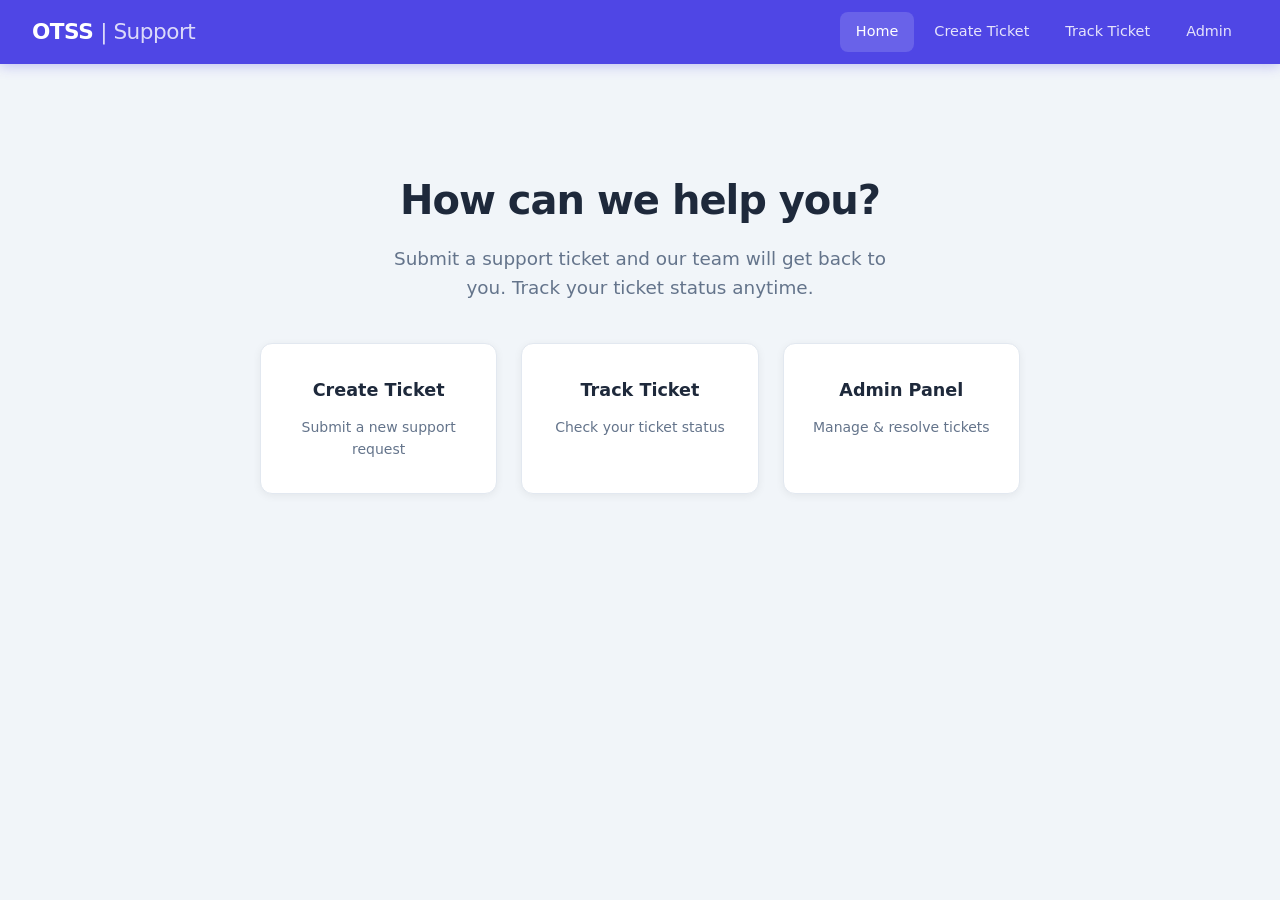
<file: target/classes/static/index.html>
<!DOCTYPE html>
<html lang="en">
<head>
    <meta charset="UTF-8">
    <meta name="viewport" content="width=device-width, initial-scale=1.0">
    <meta name="description" content="Online Ticket Support System - Submit and track your support tickets easily.">
    <title>OTSS - Online Ticket Support System</title>
    <link rel="stylesheet" href="css/style.css">
</head>

<body>
<!-- Navbar -->
<header class="navbar">
    <a href="index.html" class="logo">OTSS <span>| Support</span></a>
    <nav>
        <a href="index.html" class="active">Home</a>
        <a href="create-ticket.html">Create Ticket</a>
        <a href="track-ticket.html">Track Ticket</a>
        <a href="admin-login.html">Admin</a>
    </nav>
</header>

<!-- Hero Section -->
<div class="container">
    <div class="hero">
        <h1>How can we help you?</h1>
        <p>Submit a support ticket and our team will get back to you. Track your ticket status anytime.</p>

        <div class="hero-cards">
            <a href="create-ticket.html" class="hero-card" id="nav-create">

                <h3>Create Ticket</h3>
                <p>Submit a new support request</p>
            </a>

            <a href="track-ticket.html" class="hero-card" id="nav-track">

                <h3>Track Ticket</h3>
                <p>Check your ticket status</p>
            </a>

            <a href="admin-login.html" class="hero-card" id="nav-admin">

                <h3>Admin Panel</h3>
                <p>Manage & resolve tickets</p>
            </a>
        </div>
    </div>
</div>
</body>
</html>
</file>
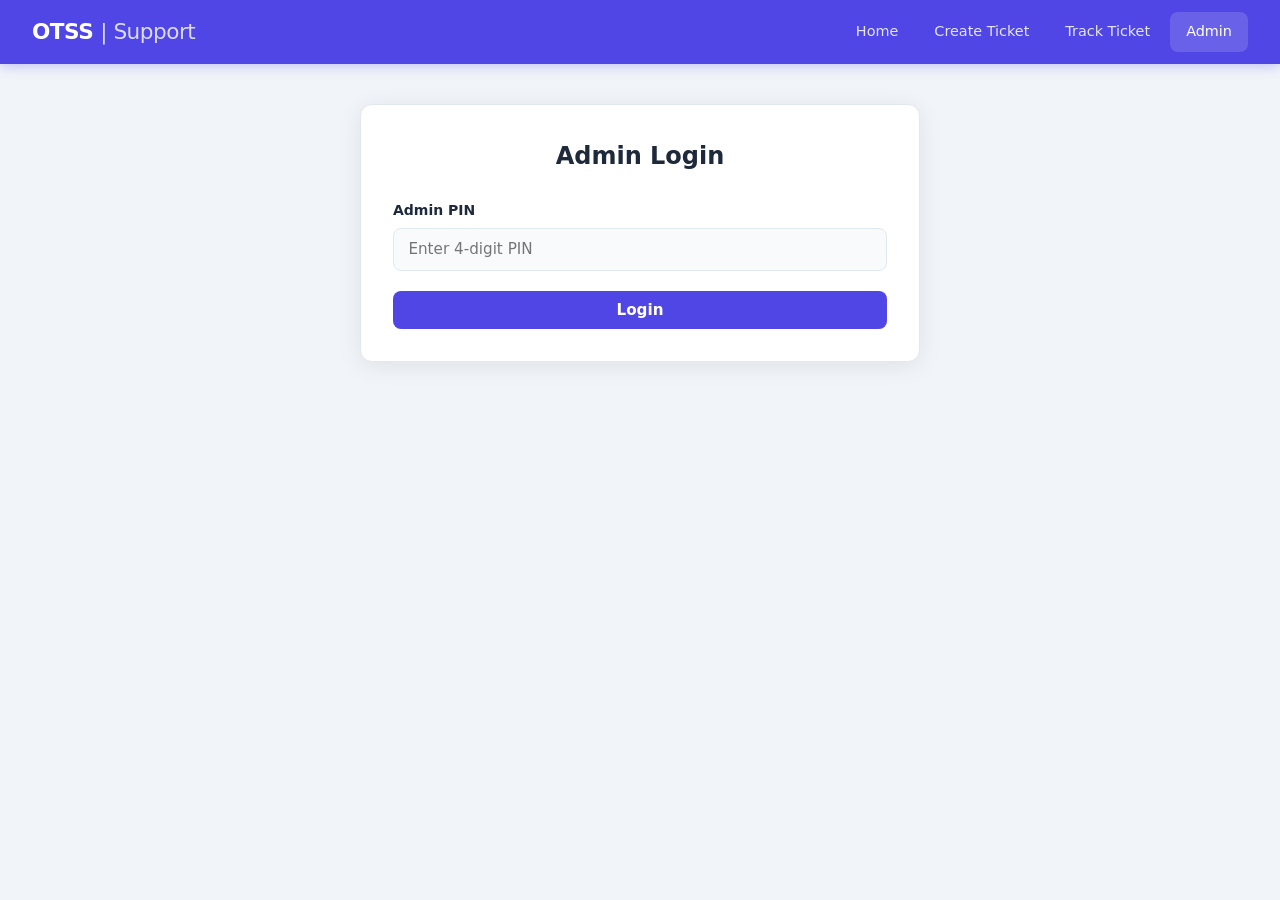
<file: target/classes/static/admin-dashboard.html>
<!DOCTYPE html>
<html lang="en">
<head>
    <meta charset="UTF-8">
    <meta name="viewport" content="width=device-width, initial-scale=1.0">
    <title>Admin Dashboard - OTSS</title>
    <link rel="stylesheet" href="css/style.css">
</head>

<body>
<header class="navbar">
    <a href="index.html" class="logo">OTSS <span>| Support</span></a>
    <nav>
        <a href="index.html">Home</a>
        <a href="create-ticket.html">Create Ticket</a>
        <a href="track-ticket.html">Track Ticket</a>
        <a href="#" class="active" onclick="adminLogout()">Logout</a>
    </nav>
</header>

<div class="container">
    <div class="dashboard-card">
        <h2>Admin Dashboard</h2>
        <p class="subtitle">Manage all support tickets</p>

        <div class="stats-row">
            <div class="stat-box">
                <div class="number" id="totalCount">0</div>
                <div class="label">Total</div>
            </div>

            <div class="stat-box">
                <div class="number" id="pendingCount">0</div>
                <div class="label">Pending</div>
            </div>

            <div class="stat-box">
                <div class="number" id="resolvedCount">0</div>
                <div class="label">Resolved</div>
            </div>
        </div>

        <div class="table-wrapper">
            <table>
                <thead>
                <tr>
                    <th>ID</th>
                    <th>Subject</th>
                    <th>Description</th>
                    <th>Status</th>
                    <th>Action</th>
                </tr>
                </thead>

                <tbody id="ticketsTableBody">
                <tr>
                    <td colspan="5">
                        <div class="empty-state">
                            <p>Loading...</p>
                        </div>
                    </td>
                </tr>
                </tbody>
            </table>
        </div>
    </div>
</div>

<script src="js/app.js"></script>
<script>
    loadDashboard();
</script>
</body>
</html>
</file>
<file: target/classes/static/css/style.css>
/* ===== CSS Variables ===== */
:root {
    --primary: #4f46e5;
    --primary-hover: #4338ca;
    --primary-light: #e0e7ff;
    --success: #16a34a;
    --success-hover: #15803d;
    --danger: #dc2626;
    --warning: #f59e0b;
    --bg: #f1f5f9;
    --card-bg: #ffffff;
    --text: #1e293b;
    --text-muted: #64748b;
    --border: #e2e8f0;
    --shadow: 0 4px 24px rgba(0, 0, 0, 0.08);
    --shadow-sm: 0 2px 8px rgba(0, 0, 0, 0.06);
    --radius: 12px;
    --radius-sm: 8px;
    --transition: 0.2s ease;
}


*,
*::before,
*::after {
    margin: 0;
    padding: 0;
    box-sizing: border-box;
}

body {
    font-family: 'Segoe UI', system-ui, -apple-system, sans-serif;
    background: var(--bg);
    color: var(--text);
    min-height: 100vh;
    line-height: 1.6;
}


.navbar {
    background: var(--primary);
    padding: 0 2rem;
    display: flex;
    align-items: center;
    justify-content: space-between;
    height: 64px;
    box-shadow: 0 2px 12px rgba(79, 70, 229, 0.3);
    position: sticky;
    top: 0;
    z-index: 100;
}

.navbar .logo {
    color: #ffffff;
    font-size: 1.35rem;
    font-weight: 700;
    text-decoration: none;
    letter-spacing: -0.5px;
}

.navbar .logo span {
    opacity: 0.8;
    font-weight: 400;
}

.navbar nav {
    display: flex;
    gap: 0.25rem;
}

.navbar nav a {
    color: rgba(255, 255, 255, 0.85);
    text-decoration: none;
    padding: 0.5rem 1rem;
    border-radius: var(--radius-sm);
    font-size: 0.9rem;
    font-weight: 500;
    transition: all var(--transition);
}

.navbar nav a:hover,
.navbar nav a.active {
    background: rgba(255, 255, 255, 0.15);
    color: #ffffff;
}


.container {
    max-width: 960px;
    margin: 0 auto;
    padding: 2.5rem 1.5rem;
}


.hero {
    text-align: center;
    padding: 4rem 1rem 2rem;
}

.hero h1 {
    font-size: 2.5rem;
    font-weight: 800;
    color: var(--text);
    margin-bottom: 0.75rem;
    letter-spacing: -1px;
}

.hero p {
    font-size: 1.15rem;
    color: var(--text-muted);
    max-width: 520px;
    margin: 0 auto 2.5rem;
}

.hero-cards {
    display: grid;
    grid-template-columns: repeat(auto-fit, minmax(220px, 1fr));
    gap: 1.5rem;
    max-width: 760px;
    margin: 0 auto;
}

.hero-card {
    background: var(--card-bg);
    border: 1px solid var(--border);
    border-radius: var(--radius);
    padding: 2rem 1.5rem;
    text-decoration: none;
    color: var(--text);
    box-shadow: var(--shadow-sm);
    transition: all var(--transition);
    display: flex;
    flex-direction: column;
    align-items: center;
    gap: 0.75rem;
}

.hero-card:hover {
    transform: translateY(-4px);
    box-shadow: var(--shadow);
    border-color: var(--primary);
}

.hero-card .icon {
    font-size: 2.25rem;
    line-height: 1;
}

.hero-card h3 {
    font-size: 1.1rem;
    font-weight: 700;
}

.hero-card p {
    font-size: 0.875rem;
    color: var(--text-muted);
    margin: 0;
}


.card {
    background: var(--card-bg);
    border: 1px solid var(--border);
    border-radius: var(--radius);
    padding: 2rem;
    box-shadow: var(--shadow);
    max-width: 560px;
    margin: 0 auto;
}

.card h2 {
    font-size: 1.5rem;
    font-weight: 700;
    margin-bottom: 1.5rem;
    text-align: center;
    color: var(--text);
}


.form-group {
    margin-bottom: 1.25rem;
}

.form-group label {
    display: block;
    font-size: 0.875rem;
    font-weight: 600;
    margin-bottom: 0.4rem;
    color: var(--text);
}

.form-group input,
.form-group textarea {
    width: 100%;
    padding: 0.7rem 0.9rem;
    border: 1px solid var(--border);
    border-radius: var(--radius-sm);
    font-size: 0.95rem;
    font-family: inherit;
    color: var(--text);
    background: #f8fafc;
    transition: border-color var(--transition), box-shadow var(--transition);
    outline: none;
}

.form-group input:focus,
.form-group textarea:focus {
    border-color: var(--primary);
    box-shadow: 0 0 0 3px var(--primary-light);
    background: #ffffff;
}

.form-group textarea {
    resize: vertical;
    min-height: 110px;
}


.btn {
    display: inline-flex;
    align-items: center;
    justify-content: center;
    padding: 0.65rem 1.5rem;
    border: none;
    border-radius: var(--radius-sm);
    font-size: 0.95rem;
    font-weight: 600;
    font-family: inherit;
    cursor: pointer;
    transition: all var(--transition);
    text-decoration: none;
    gap: 0.4rem;
}

.btn-primary {
    background: var(--primary);
    color: #ffffff;
}

.btn-primary:hover {
    background: var(--primary-hover);
    transform: translateY(-1px);
    box-shadow: 0 4px 12px rgba(79, 70, 229, 0.35);
}

.btn-success {
    background: var(--success);
    color: #ffffff;
    padding: 0.45rem 1rem;
    font-size: 0.85rem;
}

.btn-success:hover {
    background: var(--success-hover);
}

.btn-block {
    width: 100%;
}


.ticket-result {
    margin-top: 1.5rem;
    padding: 1.5rem;
    background: #f0fdf4;
    border: 1px solid #bbf7d0;
    border-radius: var(--radius-sm);
    display: none;
}

.ticket-result.error {
    background: #fef2f2;
    border-color: #fecaca;
}

.ticket-result h3 {
    font-size: 1rem;
    margin-bottom: 0.75rem;
    font-weight: 700;
}

.ticket-result .detail {
    display: flex;
    justify-content: space-between;
    padding: 0.4rem 0;
    font-size: 0.9rem;
    border-bottom: 1px solid rgba(0, 0, 0, 0.06);
}

.ticket-result .detail:last-child {
    border-bottom: none;
}

.ticket-result .detail span:first-child {
    color: var(--text-muted);
    font-weight: 500;
}


.badge {
    display: inline-block;
    padding: 0.25rem 0.75rem;
    border-radius: 50px;
    font-size: 0.78rem;
    font-weight: 600;
    text-transform: uppercase;
    letter-spacing: 0.5px;
}

.badge-pending {
    background: #fef3c7;
    color: #92400e;
}

.badge-resolved {
    background: #dcfce7;
    color: #166534;
}


.table-wrapper {
    overflow-x: auto;
    margin-top: 1.5rem;
}

.table-wrapper table {
    width: 100%;
    border-collapse: collapse;
    font-size: 0.9rem;
}

.table-wrapper thead {
    background: var(--primary);
    color: #ffffff;
}

.table-wrapper th,
.table-wrapper td {
    padding: 0.75rem 1rem;
    text-align: left;
}

.table-wrapper th {
    font-weight: 600;
    font-size: 0.82rem;
    text-transform: uppercase;
    letter-spacing: 0.5px;
}

.table-wrapper tbody tr {
    border-bottom: 1px solid var(--border);
    transition: background var(--transition);
}

.table-wrapper tbody tr:hover {
    background: #f8fafc;
}

.table-wrapper tbody tr:last-child {
    border-bottom: none;
}


.dashboard-card {
    background: var(--card-bg);
    border: 1px solid var(--border);
    border-radius: var(--radius);
    padding: 2rem;
    box-shadow: var(--shadow);
    max-width: 900px;
    margin: 0 auto;
}

.dashboard-card h2 {
    font-size: 1.5rem;
    font-weight: 700;
    margin-bottom: 0.25rem;
}

.dashboard-card .subtitle {
    color: var(--text-muted);
    font-size: 0.9rem;
    margin-bottom: 1.5rem;
}


.stats-row {
    display: grid;
    grid-template-columns: repeat(3, 1fr);
    gap: 1rem;
    margin-bottom: 1.5rem;
}

.stat-box {
    background: #f8fafc;
    border: 1px solid var(--border);
    border-radius: var(--radius-sm);
    padding: 1rem;
    text-align: center;
}

.stat-box .number {
    font-size: 1.75rem;
    font-weight: 800;
    color: var(--primary);
}

.stat-box .label {
    font-size: 0.8rem;
    color: var(--text-muted);
    font-weight: 500;
    text-transform: uppercase;
    letter-spacing: 0.5px;
}


.empty-state {
    text-align: center;
    padding: 3rem 1rem;
    color: var(--text-muted);
}

.empty-state .icon {
    font-size: 2.5rem;
    margin-bottom: 0.75rem;
}
</file>
